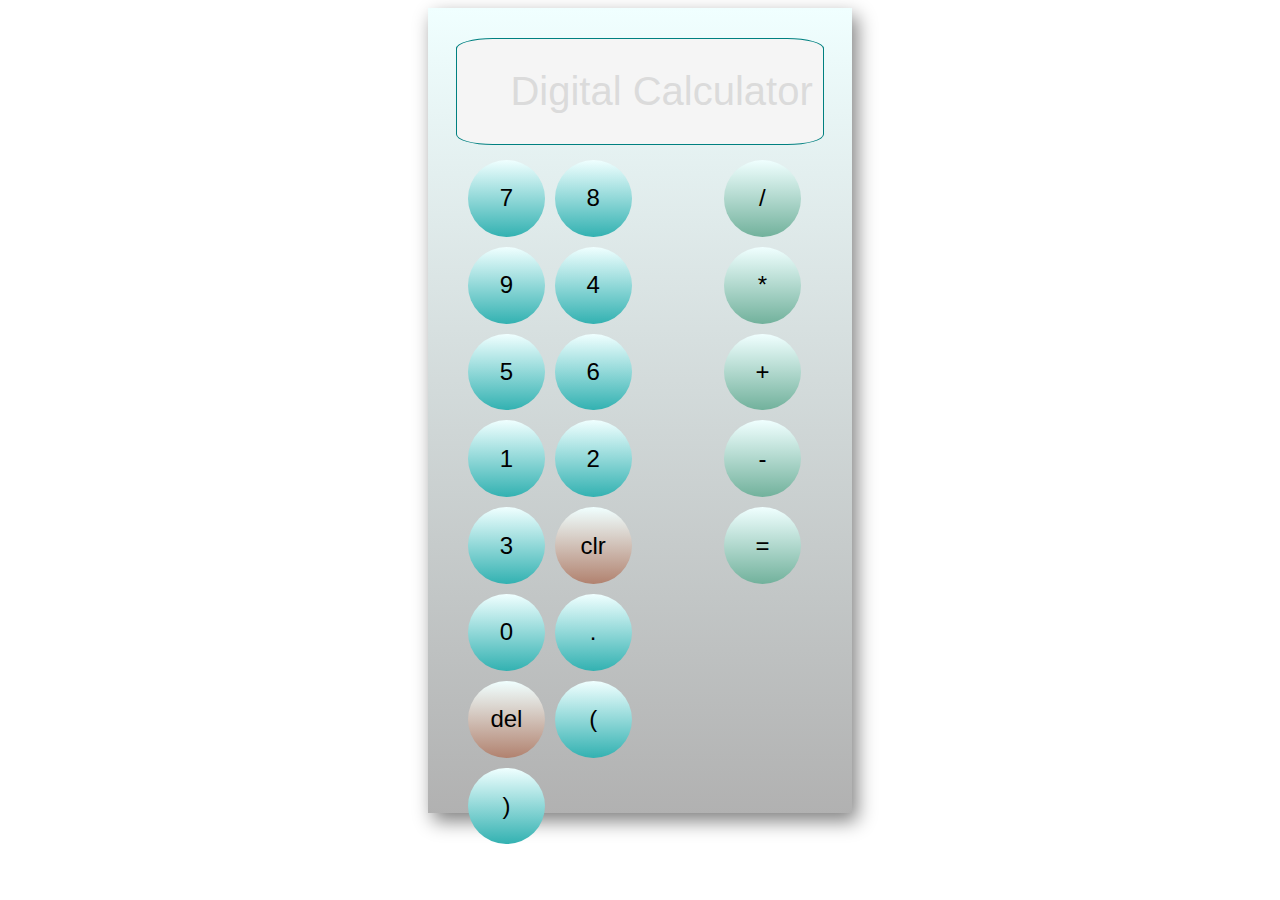
<file: Level 2 - Task 1 - Calculator/index.html>
<!DOCTYPE html>
<html lang="en">
<head>
    <meta charset="UTF-8">
    <meta http-equiv="X-UA-Compatible" content="IE=edge">
    <meta name="viewport" content="width=device-width, initial-scale=1.0">
    <title>Simple Calculator</title>
    <link rel="stylesheet" href="style.css">
</head>
<body>
    <div class="container">
        <input type="text" name="display" id="display_screen" placeholder="Digital Calculator">
        <div class="buttons">
            <div class="numbers">
            <button onclick="display('7')" id="seven" class="number">7</button>
            <button onclick="display('8')" id="eight" class="number">8</button>
            <button onclick="display('9')" id="nine" class="number">9</button>
            <button onclick="display('4')" id="four" class="number">4</button>
            <button onclick="display('5')" id="five" class="number">5</button>
            <button onclick="display('6')" id="six" class="number">6</button>
            <button onclick="display('1')" id="one" class="number">1</button>
            <button onclick="display('2')" id="two" class="number">2</button>
            <button onclick="display('3')" id="three" class="number">3</button>
            <button onclick="updateContent('')" id="clear" class="clear">clr</button>
            <button onclick="display('0')" id="zero" class="number">0</button>
            <button onclick="display('.')" id="decimal" class="number">.</button>
            <button onclick="backspace()" id="delete" class="clear">del</button>
            <button onclick="display('(')" id="open_bracket" class="number">(</button>
            <button onclick="display(')')" id="close_bracket" class="number">)</button>
        </div>
        <div class="operators">
            <button onclick="display('/')" id="one" class="operator">/</button>
            <button onclick="display('*')" id="two" class="operator">*</button>
            <button onclick="display('+')" id="three" class="operator">+</button>
            <button onclick="display('-')" id="zero" class="operator">-</button>
            <button onclick="evaluateResult()" id="equal" class="operator">=</button>
        </div>
        </div>
    </div>
    <script src="script.js"></script>
</body>
</html>
</file>
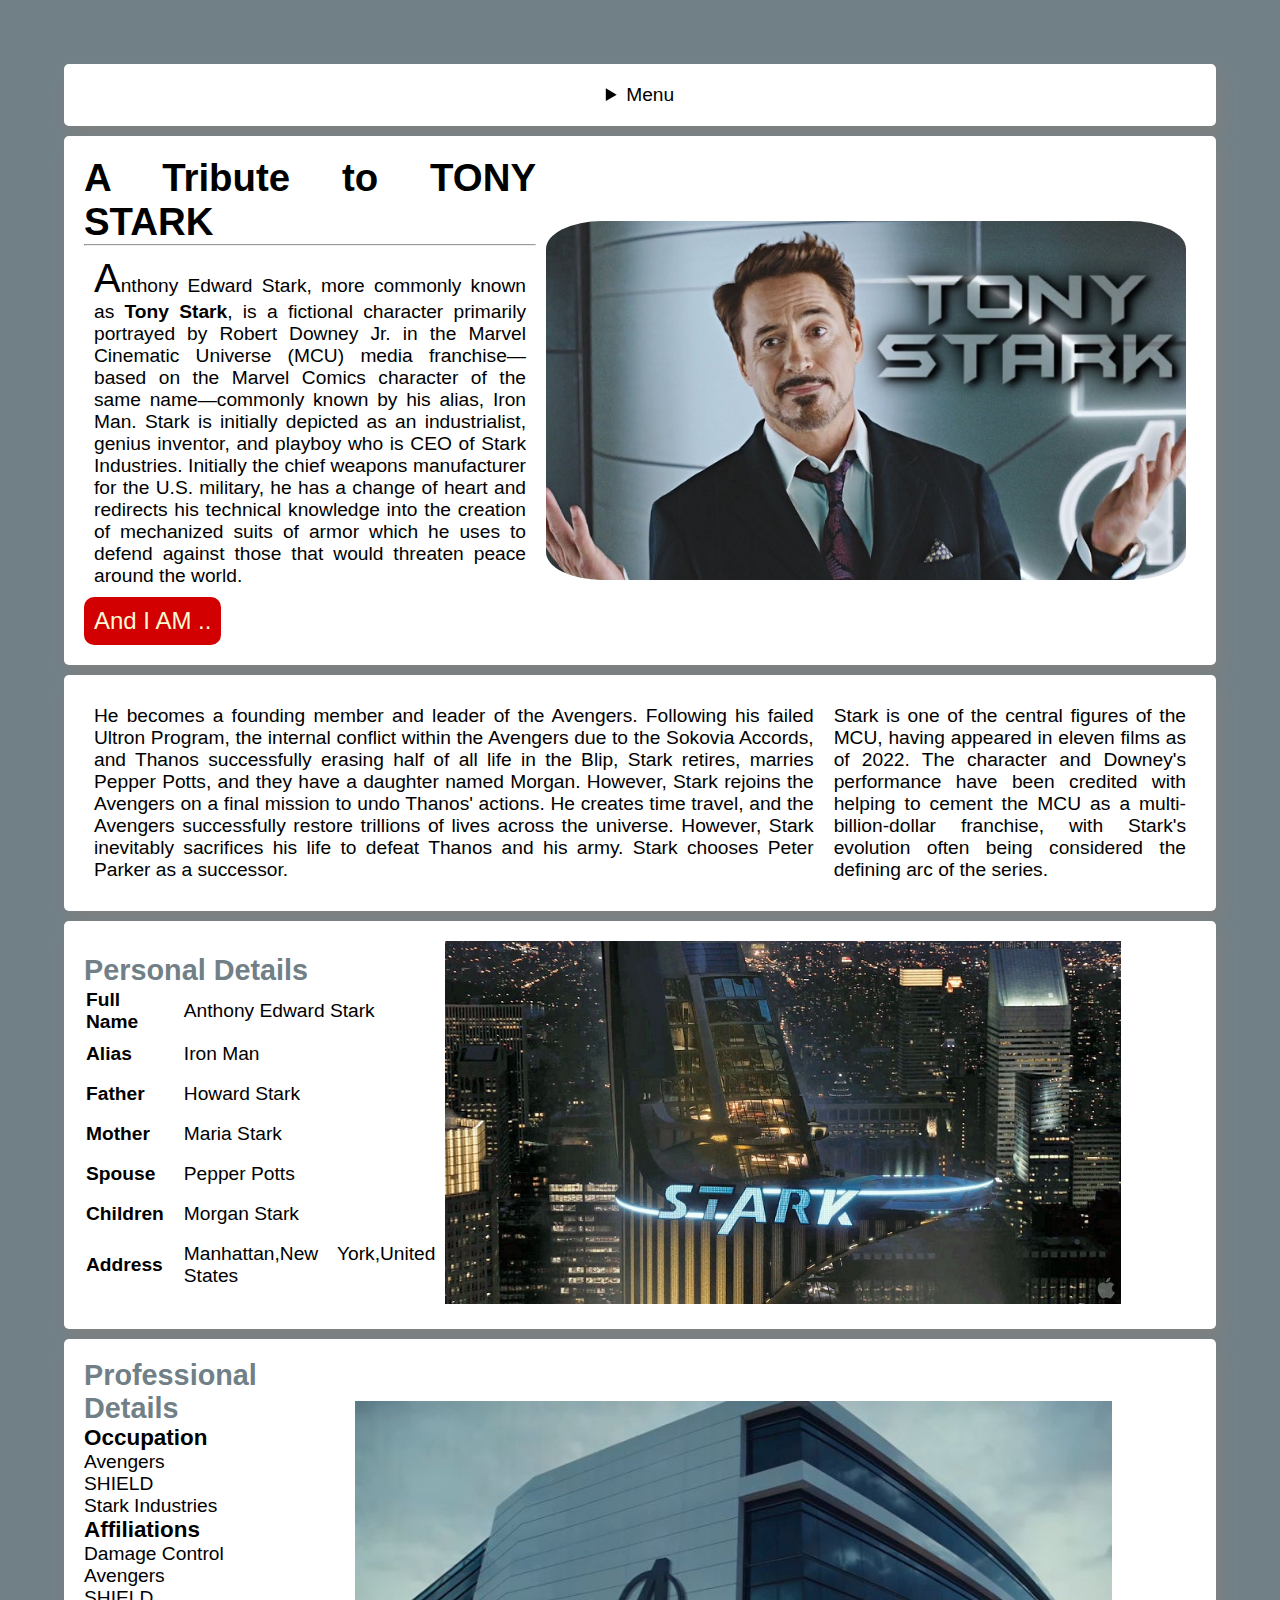
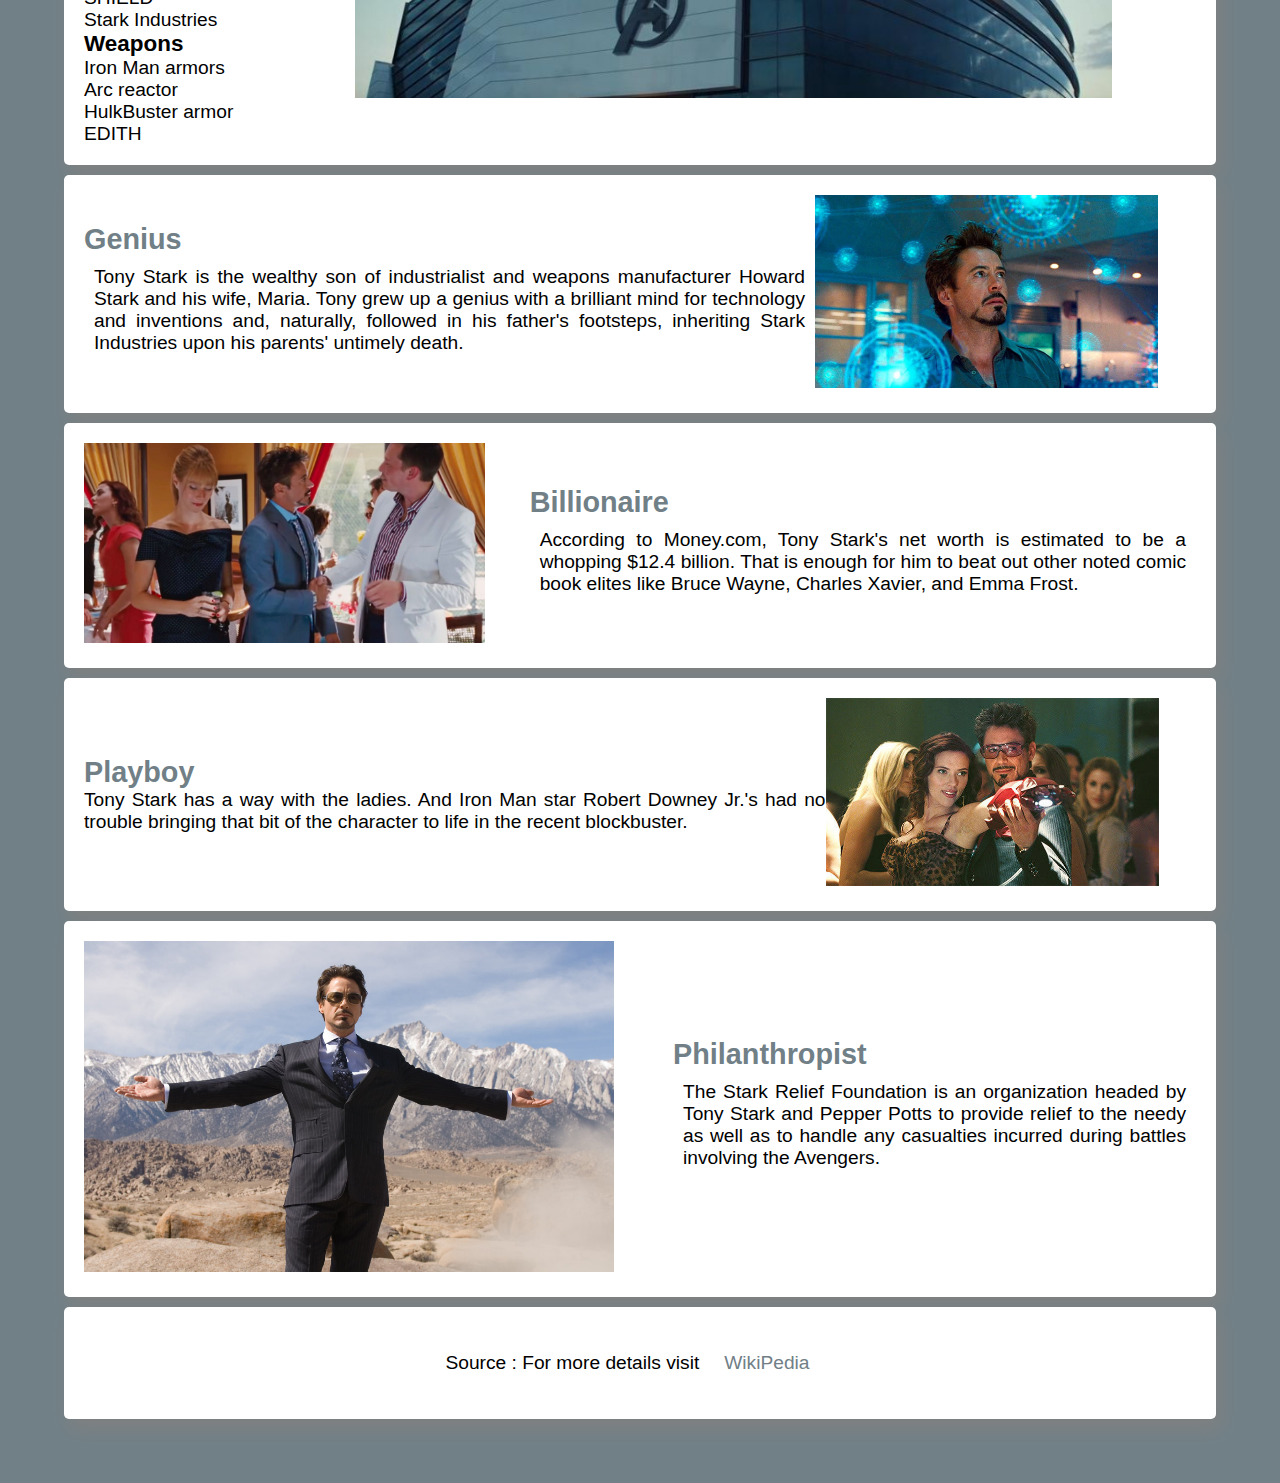
<file: Level 2 - Task 2 - TRIBUTE PAGE/index.html>
<!DOCTYPE html>
<html lang="en">
<head>
    <meta charset="UTF-8">
    <meta http-equiv="X-UA-Compatible" content="IE=edge">
    <meta name="viewport" content="width=device-width, initial-scale=1.0">
    <title>Tony Stark</title>
    <link rel="stylesheet" href="style.css">
</head>
<body>
    <aside>
        <details>
            <Summary>Menu</summary>
            <p>
                <a href="#personal">Personal</a><br/>
                <a href="#professional">Professional</a><br/>
                <a href="#genius">Genius</a><br/>
                <a href="#billionaire">Billionaire</a><br/>
                <a href="#playboy">Playboy</a><br/>
                <a href="#philanthropist">Philanthropist</a><br/>
            </p>
        </details>
    </aside>
    <header class="page">
        <div class="info">
            <h1>A Tribute to <span id="name">TONY STARK</span></h1>
            <hr>
            <p id="paragraph">Anthony Edward Stark, more commonly known as <strong>Tony Stark</strong>, is a fictional character primarily portrayed by Robert Downey Jr. in the Marvel Cinematic Universe (MCU) media franchise—based on the Marvel Comics character of the same name—commonly known by his alias, Iron Man. Stark is initially depicted as an industrialist, genius inventor, and playboy who is CEO of Stark Industries. Initially the chief weapons manufacturer for the U.S. military, he has a change of heart and redirects his technical knowledge into the creation of mechanized suits of armor which he uses to defend against those that would threaten peace around the world. </p>
            <button id="iron-man" type="button">And I AM ..</button>
            <button type="button" id="reload">Tony Stark</button>
        </div>
        <img id="thumbnail" src="./img/maxresdefault.jpg" alt="">
    </header>
    <main class="page">
        <section id="other-info" class="column">
            <p>He becomes a founding member and leader of the Avengers. Following his failed Ultron Program, the internal conflict within the Avengers due to the Sokovia Accords, and Thanos successfully erasing half of all life in the Blip, Stark retires, marries Pepper Potts, and they have a daughter named Morgan. However, Stark rejoins the Avengers on a final mission to undo Thanos' actions. He creates time travel, and the Avengers successfully restore trillions of lives across the universe. However, Stark inevitably sacrifices his life to defeat Thanos and his army. Stark chooses Peter Parker as a successor.</p>
            <p>Stark is one of the central figures of the MCU, having appeared in eleven films as of 2022. The character and Downey's performance have been credited with helping to cement the MCU as a multi-billion-dollar franchise, with Stark's evolution often being considered the defining arc of the series.</p>
        </section>
        <section id="personal" class="column">
            <div class="text">
            <h2>Personal Details</h2>
            <table>
                <tr>
                    <th>Full Name</th>
                    <td>Anthony Edward Stark</td>
                </tr>
                <tr>
                    <th>Alias</th>
                    <td>Iron Man</td>
                </tr>
                <tr>
                    <th>Father</th>
                    <td>Howard Stark</td>
                </tr>
                <tr>
                    <th>Mother</th>
                    <td>Maria Stark</td>
                </tr>
                <tr>
                    <th>Spouse</th>
                    <td>Pepper Potts</td>
                </tr>
                <tr>
                    <th>Children</th>
                    <td>Morgan Stark</td>
                </tr>
                <tr>
                    <th>Address</th>
                    <td>Manhattan,New York,United States</td>
                </tr>
            </table>
            </div>
            <div class="img">
                <img src="./img/Stark_Tower.jpg" alt="">
            </div>
        </section>
        <section id="professional" class="column">
            <div class="text">
            <h2>Professional Details</h2>
            <ul>
                <h3>Occupation</h3>
                <li>Avengers</li>
                <li>SHIELD</li>
                <li>Stark Industries</li>
            </ul>
            <ul>
                <h3>Affiliations</h3>
                <li>Damage Control</li>
                <li>Avengers</li>
                <li>SHIELD</li>
                <li>Stark Industries</li>
            </ul>
            <ul>
            <h3>Weapons</h3>
            <li>Iron Man armors</li>
            <li>Arc reactor</li>
            <li>HulkBuster armor</li>
            <li>EDITH</li>
        </ul>
    </div>
    <div class="img">
        <img src="./img/WTTHkNc.jpg" alt="">
    </div>
        </section>
        <section id="genius">
            <div class="text">
                <h2>Genius</h2>
                <p>Tony Stark is the wealthy son of industrialist and weapons manufacturer Howard Stark and his wife, Maria. Tony grew up a genius with a brilliant mind for technology and inventions and, naturally, followed in his father's footsteps, inheriting Stark Industries upon his parents' untimely death.</p>
            </div>
            <div class="img">
                <img src="./img/maxresdefault-1.jpg" alt="">
            </div>
        </section>
        <section id="billionaire">
            <div class="img">
                <img src="./img/Elon-Iron-Man.jpg" alt="">
            </div>
            <div class="text">
                <h2>Billionaire</h2>
                <p>According to Money.com, Tony Stark's net worth is estimated to be a whopping $12.4 billion. That is enough for him to beat out other noted comic book elites like Bruce Wayne, Charles Xavier, and Emma Frost.</p>
            </div>
        </section>
        <section id="playboy">
            <div class="text">
                <h2>Playboy</h2>
                Tony Stark has a way with the ladies. And Iron Man star Robert Downey Jr.'s had no trouble bringing that bit of the character to life in the recent blockbuster.
            </div>
            <div class="img">
                <img src="./img/images-110.jpeg" alt="">
            </div>
        </section>
        <section id="philanthropist">
            <div class="img">
                <img src="./img/hipertextual-conoce-fortuna-que-tenia-tony-stark-iron-man-universo-marvel-2020542291.jpg" alt="">
            </div>
            <div class="text">
                <h2>Philanthropist</h2>
                <p>The Stark Relief Foundation is an organization headed by Tony Stark and Pepper Potts to provide relief to the needy as well as to handle any casualties incurred during battles involving the Avengers.</p>
            </div>
        </section>
    </main>
    <footer class="page">
        Source : For more details visit <a target="_blank" href="https://en.m.wikipedia.org/wiki/Tony_Stark_(Marvel_Cinematic_Universe)">WikiPedia</a>
    </footer>
    <script src="./script.js"></script>
</body>
</html>
</file>
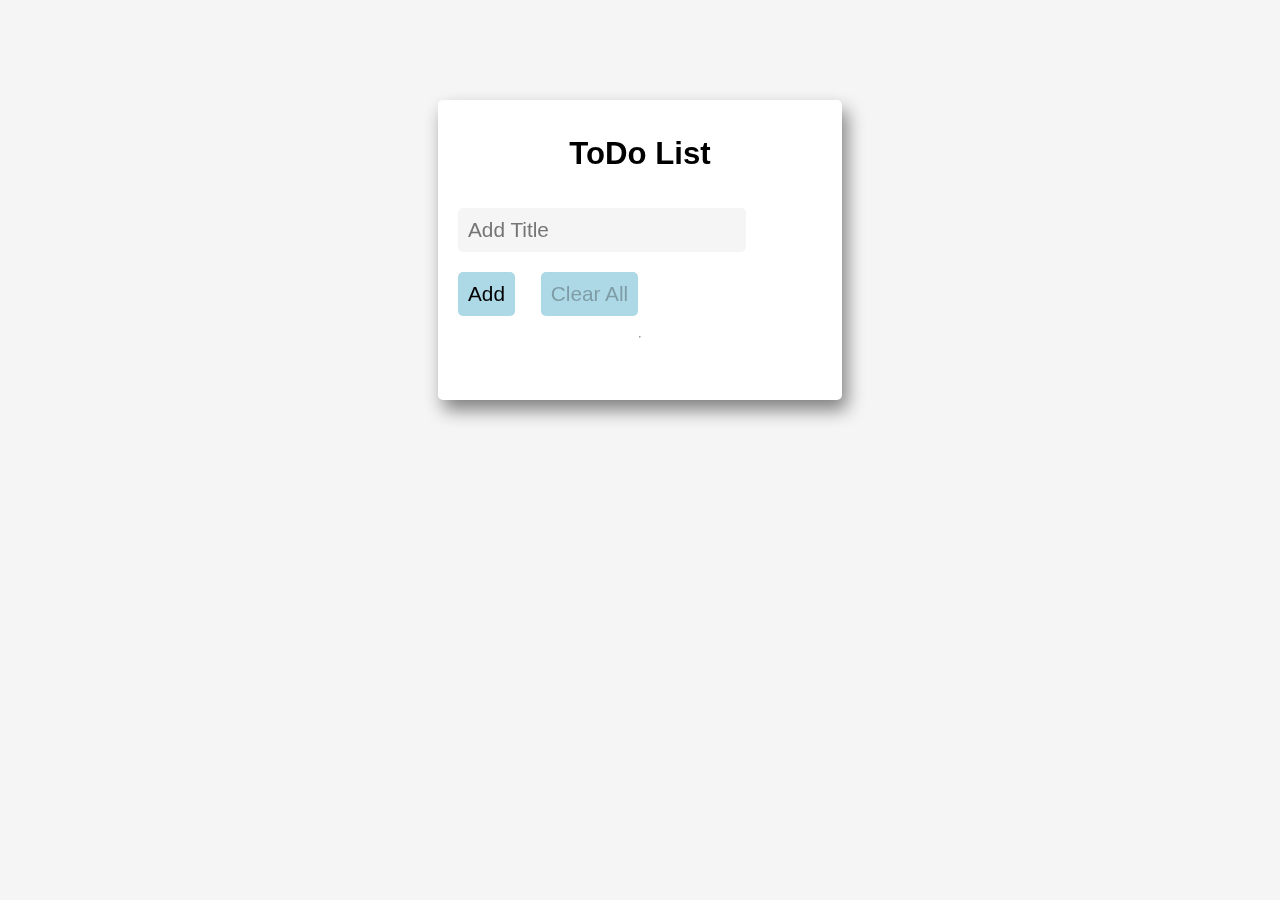
<file: Level 2 - Task 3 - Basic Todo WebApp/todolist.html>
<!DOCTYPE html>
<html lang="en">
<head>
    <meta charset="UTF-8">
    <meta http-equiv="X-UA-Compatible" content="IE=edge">
    <meta name="viewport" content="width=device-width, initial-scale=1.0">
    <title>ToDo List</title>
    <link rel="stylesheet" href="style.css">
</head>
<body>
    <div id="container" class="container">
        <h2>ToDo List</h2>
    <div>
        <input type="text" id="input" maxlength="20" placeholder="Add Title">
        <button onclick="newElement()" class="add-Btn">Add</button>
        <button onclick="clearAll()" id="clear-Btn" disabled>Clear All</button>
    </div>
        <hr>
      <ul id="todoList"></ul>
    </div>
<script src="script.js"></script>
</body>
</html>
</file>
<file: Level 2 - Task 1 - Calculator/style.css>
body {
    display:flex;
    flex-direction: column;
    justify-content: center;
    align-items: center;
}
.container,button{
    background: linear-gradient(to bottom,azure,rgba(100, 100, 100, 0.5));
}
h1{
    font-family: cursive,-apple-system, BlinkMacSystemFont, 'Segoe UI', Roboto, Oxygen, Ubuntu, Cantarell, 'Open Sans', 'Helvetica Neue', sans-serif;
    text-align: center;
    font-size: 2.5rem;
}
.container {
   box-shadow: 5px 8px 18px grey;;
    padding:20px;
    display:flex;
    flex-direction: column;
    justify-content: flex-start;
    align-items: center;
    height:85vh;
    width:30vw;
}
input{
    border:1px solid teal;
    border-radius:10%;
    width:90%;
    margin:10px;
    background-color:whitesmoke;
    padding: 30px 10px;
    font-size:2.5rem;
    text-align: end;
}
input::placeholder {
    opacity:0.2;
}
.buttons {
    margin-left:30px;
    display: flex;
}
.numbers {
    width:20vw;
    height:20vw;
    display:flex;
    flex-wrap:wrap;
}
button{
    border:none;
    border-radius: 50%;
    width:6vw;
    height:6vw;
    margin:5px;
    font-size:1.5rem;
}
button:hover {
    background: linear-gradient(to top,azure,rgba(100, 100, 100, 0.5));
    cursor: pointer;
}
.operators{
    width:10vw;
    height:20vw;
    display:flex;
    flex-wrap:wrap;
}
.number {
    background-color: cyan;
}
.operator {
    background-color: aquamarine;
}
.clear {
    background-color: lightsalmon;
}
</file>
<file: Level 2 - Task 2 - TRIBUTE PAGE/style.css>
* {
    padding:0;
    margin:0;
    transition: 100ms ease-in-out;
    scroll-behavior: smooth;
}
body {
    text-align: justify;
    margin:5%;
    background-color:#718087;
    font-size:1.2rem;
    font-family:-apple-system, BlinkMacSystemFont, 'Segoe UI', Roboto, Oxygen, Ubuntu, Cantarell, 'Open Sans', 'Helvetica Neue', sans-serif;
}
h2 {
    color:#718087;
}
aside, header, section, footer {
    background-color: white;
    display:flex;
    align-items: center;
    justify-content: center;
    padding:20px;
    margin:10px 0;
    border-radius:5px;
    box-shadow: 5px 10px 18px grey;
}
aside p ,a{
    display:flex;
    padding:25px;
}
header img{
    padding:10px;
    width:50vw;
    border-radius: 10%;
}
.info p:first-letter{
    font-size:2.5rem;
}
p {
    padding:10px;
}
button {
    border:none;
    border-radius: 10px;
    font-size:1.5rem;
    padding:10px;
    color:lightgoldenrodyellow;
    background-color: rgb(210,0, 0);
}
button:hover {
    cursor:pointer;
    background-color:rgb(255, 220, 50);
    color:red;
}
.text {
    justify-content:center ;
    flex-direction: column;
}
section img {
    width:90%;
}
a {
    color:#718087;   
    text-decoration: none;
}
a:hover {
    transform:scale(1.4);
    color:rgb(210, 0, 0); 
}
#reload {
    display: none;
}
ul {
    list-style: none;
}
td {
    padding:8px;
}
</file>
<file: Level 2 - Task 3 - Basic Todo WebApp/style.css>
body {
    display:flex;
    justify-content:center;
    align-items:center;
    background-color:whitesmoke;
    font-family: -apple-system, BlinkMacSystemFont, 'Segoe UI', Roboto, Oxygen, Ubuntu, Cantarell, 'Open Sans', 'Helvetica Neue', sans-serif;
}
h2 {
    text-align:center;
}
.container {
    display:flex;
    flex-direction: column;
    justify-content: center;
    align-items: stretch;
    background-color:white;
    box-shadow:5px 10px 18px grey;
    position: fixed;
    top:10%;
    width:30%;
}
input,button,h1,.container {
    font-size:1.3rem;
    margin:10px;
    padding:10px;
    border:none;
    border-radius:5px;
}
input {
    background-color: whitesmoke;
}
button {
    background-color:lightblue;
}
button:hover,.close:hover,.complete:hover {
    cursor: pointer;
    transform: scale(0.9 );
}
li {
    background-color: aliceblue;
    padding:8px;
    margin:5px;
}
li:hover {
    background-color: rgb(219, 255, 219);
}
.close {
    position:absolute;
    left:95%;
    padding:8px;
    margin:-8px;
    border-radius: 2px;
    background-color: tomato;
}
.complete {
    position:absolute;
    left:5%;
    padding:6px;
    margin:-6px;
    border-radius: 2px;
    background-color: lightgreen;
}
</file>
